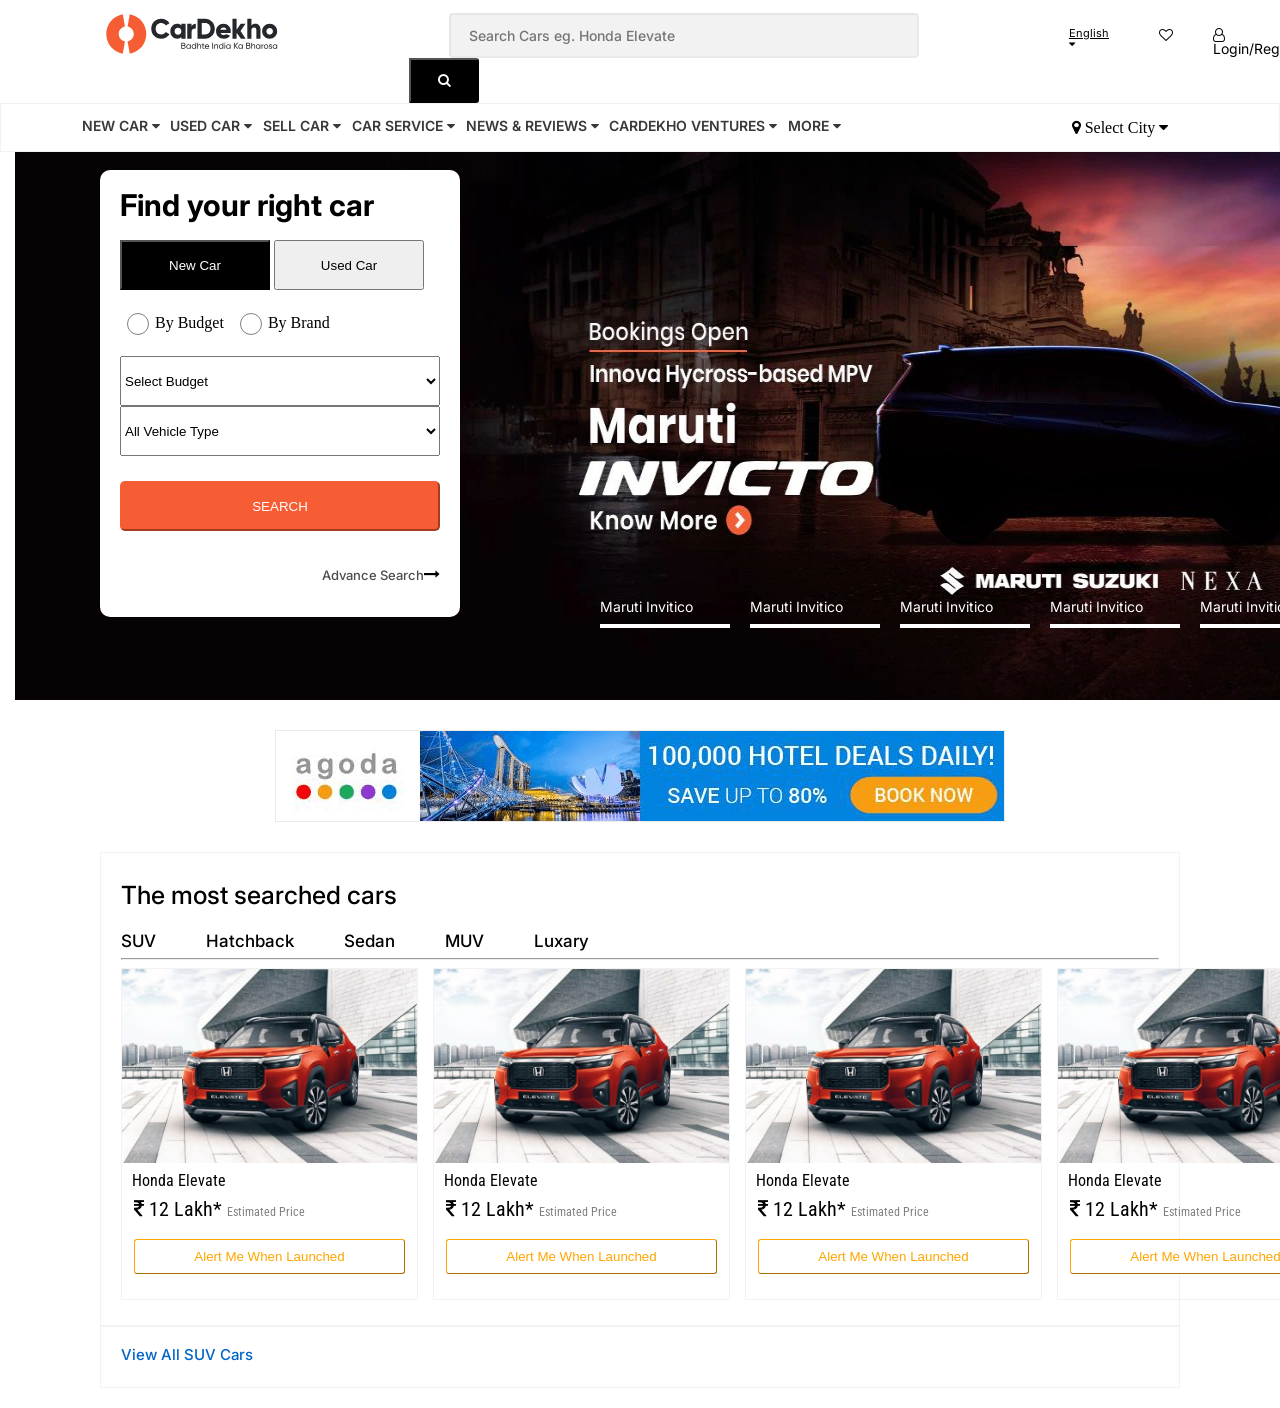
<file: index.html>
<html>
	<head>
		<script src="wow.js"></script>
		<script src="wow2.js"></script>
		<link rel="stylesheet" href="animate.css" />
		<title>Car Dekho: New Cars, Cars Prices</title>
		<link rel="stylesheet" href="font-awesome-4.7.0/css/font-awesome.min.css" />
		<link href="https://fonts.googleapis.com/css2?family=Inter:wght@200;300;400;500;600;700;800;900&display=swap" rel="stylesheet">
		<link href="https://fonts.googleapis.com/css2?family=Roboto+Condensed:wght@300;400;700&display=swap" rel="stylesheet">
		<style>
			/* http://meyerweb.com/eric/tools/css/reset/ 
			   v2.0 | 20110126
			   License: none (public domain)
			*/

			html, body, div, span, applet, object, iframe,
			h1, h2, h3, h4, h5, h6, p, blockquote, pre,
			a, abbr, acronym, address, big, cite, code,
			del, dfn, em, img, ins, kbd, q, s, samp,
			small, strike, strong, sub, sup, tt, var,
			b, u, i, center,
			dl, dt, dd, ol, ul, li,
			fieldset, form, label, legend,
			table, caption, tbody, tfoot, thead, tr, th, td,
			article, aside, canvas, details, embed, 
			figure, figcaption, footer, header, hgroup, 
			menu, nav, output, ruby, section, summary,
			time, mark, audio, video {
				margin: 0;
				padding: 0;
				border: 0;
				font-size: 100%;
				font: inherit;
				vertical-align: baseline;
			}
			/* HTML5 display-role reset for older browsers */
			article, aside, details, figcaption, figure, 
			footer, header, hgroup, menu, nav, section {
				display: block;
			}
			body {
				line-height: 1;
			}
			ol, ul {
				list-style: none;
			}
			blockquote, q {
				quotes: none;
			}
			blockquote:before, blockquote:after,
			q:before, q:after {
				content: '';
				content: none;
			}
			table {
				border-collapse: collapse;
				border-spacing: 0;
             }
			
			.header { display: flex; 
			       font-size: 11px;
				   font-family: 'Inter', sans-serif;
				   font-weight: 400;
			          padding: 13px 0px 0px; }
			.logo { margin: 0px 170px 0px 105px; }
		    .logo img { height: 42px;
			             width: 174px; }
			.search  { margin-top: 0px; }
			.search input { height: 45px;
			                background-color: rgba(0,0,0,.05);
			                 width: 470px;
							 border-color: rgba(0,0,0,.05);
							 border-radius: 4px;
							 font-size: 14px;
				   font-family: 'Inter', sans-serif;
				   font-weight: 500;
							 }
			.search button { margin-left: -40px;
                             height: 45px;
							 width: 70px;
							 color: white;
							 border-radius: 0px 3px 3px 0px;
							 background-color: black;
							
							}
			.lang { margin: 15px 10px 0px 150px;
					height: 45px;
					width: 55px;
					border-width: 0px;
					text-decoration: underline;
				  }
		    .heart, .login { margin: 15px 0px 0px 40px;
			                font-size: 14px;
							
			          }
		    .menu { display: flex;
					justify-content: space-evenly;
			        padding: 0px 100px 15px 70px;
			        border: 1px solid rgba(0,0,0,.05);    
						}
			.new { font-size: 14px;
				   font-family: 'Inter', sans-serif;
				   font-weight: 600;
				   color: rgba(0,0,0,0.78);
				   padding-top: 15px;
         			}
					.new:hover {
					border-top:3px solid orange;
					}
			<!-- .new:hover { content: ''; -->
                         <!-- height: 0px; -->
						 <!-- margin-top: -10px; -->
					     <!-- background-color:orange; -->
					     <!-- width: 150px; } -->
			.loc { margin-left: 220px;
			       padding-top: 15px;
      			   }
			.maruti { padding : 0px 15px; }
			.bgimg img { height: 548px;
			             width: 1450px; }
			.bgimg { position: relative; }
			.form { position: absolute;
			        top:170px;
					display: flex;
					flex-direction: column;
					padding: 10px 20px 10px 20px;
					background-color:white;
					left: 100px;
					border-color: rgba(0,0,0,.7);
					border-radius: 10px;
			              }
		    .form h1 { font-size: 30px; 
			           font-family: 'Inter', sans-serif;
				       font-weight: 700;
					   margin-top: 10px;
					   margin-bottom: 20px;
					  }
			.formbut button { height: 50px;
			                   width: 150px;
                               margin-bottom: 15px;
                         	   }
		    .butblack { height: 50px;
			                   width: 150px;
                               margin-bottom: 15px;
							   color:white;
							   background-color: black;
                         	   }
		    .grey { color: rgba(0,0,0,.7); 
			       font-size: 13px; 
				   font-weight: 500;
			       font-family: 'Inter', sans-serif;
				   }
		    .grey2 { color: rgba(0,0,0,.7); 
			       font-size: 15px; 
				   font-weight: 500;
			       font-family: 'Inter', sans-serif;
				   }
		    .radio { margin-bottom: 15px; }
			.rad { 
			       position:relative; 
				   top:10px;
				   left:15px;
				   margin: 10px 0px;				   
					 }
			.rad span { margin: 20px; }
			.rad input  { display: none; 
						   }
			.rad span:before { content: '';
			                   height: 20px;
							   width: 20px;
							   border-radius: 50%;
							   background-color: white;
							   border: 1px solid grey;
							   position: absolute;
							   top: -1px;
							   left: -8px;
							  
							   }
		    .rad span:after { content: '';
			                   height: 6px;
							   width: 6px;
							   border-radius: 50%;
							   background-color: white;
							   border: 1px solid white;
							   position: absolute;
							   top: 5.5px;
							   left: -0.5px;
							   }
		    .rad input:checked + span:before {  background-color: white; 
			                                    display: block; 
												border-color: orange;
													}
		    .rad input:checked + span:after { background-color: orange;
												display: block;
												border-color: orange;
                                       			}
			.rad input:checked + span { color:orange }
			.select1 { height: 50px;
			        width: 320px;
					margin-top: 20px; }
			.select2 { height: 50px;
			        width: 320px;
					 }
			.sea button { height: 50px;
			        width: 320px;
					color:white;
					background-color: #f75d34;
					border-radius: 5px;
					border-color: #f75d34;
					margin-top: 25px; }
			.adsea { text-align: right;
                     margin: 35px 0px 25px;
         			  }
		    .carbut { display: flex;
			          justify-content: space-evenly;
			          position: absolute;
					  top:600px;
					  left: 590px;
					  color: white;
					  font-weight: 400;
					  font-size: 14px;
			          font-family: 'Inter', sans-serif;
			              }
		    .carbut1 { margin: 0px 10px; }
		    .carbut11 { height: 4px;
			            width: 130px;
						margin-top: 10px;
						background-color: white; }
			.ag { text-align: center;
			      margin: 30px 0px;
				  }
		    .ag img { border: 1px solid rgba(0,0,0,.08); }
		    .most { margin: 10px 100px 0px; 
			        padding: 20px 20px 25px 20px;  
					border: 1px solid rgba(0,0,0,.05);
					
					top: 100px;
					left: 500px;
					   }
			.mostname { display: flex;
			             }
			.mosthead { margin-top: 10px;
			            font-weight: 500;
						font-size: 25px;
						font-family: 'Inter', sans-serif;
						   }
			.mostname h1 { margin-right: 50px; 
						   margin-top: 25px;
			               font-weight: 500;
						   font-size: 17px;
						   font-family: 'Inter', sans-serif;
						   }
		    .mostcar { display: flex; 
			           justify-content: space-evenly;
                        }			
		    .ele { border: 1px solid rgba(0,0,0,.05);
			       display: flex;
				   flex-direction: column;
				   margin-right: 15px;
			        }
			.nomargin { margin: 0px !important; }
			.ele img { height: 194px;
			           width: 295px;
					   }
		    .ele h1 { font-weight: 400;
					 font-size: 16px;
			   	     font-family: 'Roboto Condensed', sans-serif;
					 margin: 10px 10px;
						   }
		    .ele h2 { margin: 0px 12px 20px;
					  font-weight: 400;
					  font-size: 20px;
			   	      font-family: 'Roboto Condensed', sans-serif;
              			}
			.grey3 { color: rgb(0,0,0,.5);
			         font-size: 12px;
					 margin-left: 5px;
					 text-align: right;
					 }
			.ele button { margin: 0px 12px 25px; 
			              color: orange;
						  border-color: orange;
						  border-radius: 3px;
						  background-color: white; 
						  border-width: 1.2px;
						  height: 35px;
						  }
		    .viewall { margin: 0px 100px 20px; 
			        padding: 20px 20px 25px 20px;  
					border: 1px solid rgba(0,0,0,.05);
					font-weight: 500;
					color: rgba(0,100,200,1);
				    font-size: 15px;
					font-family: 'Inter', sans-serif;
					   }
		    .main { display: relative; }
		    .gtbut button { height: 50px;
			         width: 50px;
					 border-radius: 50%;
					 position: absolute;
					 top: 1050px;
					 left: 1335px;
					 background-color: white;
					 border: 0.5px solid rgba(0,0,0,.07);
					  }
		</style>
	</head>
	<body>
		<div class="header wow fadeInDown" data-wow-duration="2s" data-wow-delay=".2s"">
			<div class="logo">
				<img src="cardekhologo.svg" />
			</div>
			<div class="search">
				<input type="text" / placeholder="    Search Cars eg. Honda Elevate">
				<button><i class="fa fa-search" aria-hidden="true"></i></button>
			</div>
			<div class="lang">
				<span>English </span><i class="fa fa-caret-down" aria-hidden="true"></i>
			</div>
			<div class="heart">
				<i class="fa fa-heart-o" aria-hidden="true"></i>
			</div>
			<div class="login">
				<i class="fa fa-user-o" aria-hidden="true"></i><span>  Login/Register</span>
			</div>
		</div>
		<style>
			.new {
				position:relative;
			}
			.newsubmenu:hover
			{
				display:block;
			}
			.newsubmenu
			{
				display:none;
				background-color:white;
				z-index:999;
				color:red;
				position:absolute;
				top:100px;
				left:100px;
				border:1px solid red;
			}
			.new:hover + .newsubmenu{display:block;}
		</style>
		<div class="menu wow fadeInDown" data-wow-duration="2s" data-wow-delay=".2s"">
			<div class="new">
				<span>NEW CAR </span><i class="fa fa-caret-down" aria-hidden="true"></i>
			</div>
				<div class="newsubmenu">
					<ul>
						<li> first menu 
						</li>
						<li> first menu 
						</li>
						<li> first menu 
						</li>
						<li> first menu 
						</li>
						<li> first menu 
						</li>
						<li> first menu 
						</li>

					</ul>
				</div>
			<div class="new">
				<span>USED CAR </span><i class="fa fa-caret-down" aria-hidden="true"></i>
			</div>
			<div class="new">
				<span>SELL CAR </span><i class="fa fa-caret-down" aria-hidden="true"></i>
			</div>
			<div class="new">
				<span>CAR SERVICE </span><i class="fa fa-caret-down" aria-hidden="true"></i>
			</div>
			<div class="new">
				<span>NEWS & REVIEWS </span><i class="fa fa-caret-down" aria-hidden="true"></i>
			</div>
			<div class="new">
				<span>CARDEKHO VENTURES </span><i class="fa fa-caret-down" aria-hidden="true"></i>
			</div>
			<div class="new">
				<span>MORE </span><i class="fa fa-caret-down" aria-hidden="true"></i>
			</div>
			<div class="loc">
				<i class="fa fa-map-marker" aria-hidden="true"></i><span> Select City </span><i class="fa fa-caret-down" aria-hidden="true"></i>
			</div>
		</div>
		<div class="maruti wow slideInRight" data-wow-duration="2s" data-wow-delay=".2s"">
			<div class="bgimg">
				<img src="nexa.webp" />
			</div>
			<div class="form wow zoomIn" data-wow-duration="2s" data-wow-delay="2s">
				<h1>Find your right car</h1>
				<div class="formbut">
					<button class="butblack">New Car</button>
					<button>Used Car</button>
				</div>
				<div class="radio">
					<label class="rad">
						<input type="radio" name="by" />
						<span>By Budget</span>
					</label>
					<label class="rad">
						<input type="radio" name="by" />
						<span>By Brand</span>
					</label>
				</div>
				<div class="sel1">
					<select class="select1">
						<option class="grey2">Select Budget</option>
						<option class="grey2">1 - 5 Lakh</option>
						<option class="grey2">5 - 10 Lakh</option>
						<option class="grey2">10 - 15 Lakh</option>
						<option class="grey2">15 - 20 Lakh</option>
						<option class="grey2">20 - 35 Lakh</option>
						<option class="grey2">35 - 50 Lakh</option>
						<option class="grey2">50 lakh - 1 Crore</option>
						<option class="grey2">Above 1 Crore</option>
					</select>
				</div>
				<div class="sel2">
					<select class="select2">
						<option class="grey2">All Vehicle Type</option>
						<option class="grey2">Hatchback</option>
						<option class="grey2">Sedan</option>
						<option class="grey2">SUV</option>
						<option class="grey2">MUV</option>
						<option class="grey2">Luxcury</option>
						<option class="grey2">Hybrid</option>
						<option class="grey2">Cop</option>
						<option class="grey2">Wagon</option>
					</select>
				</div>
				<div class="sea">
				 <button>SEARCH</button>
			    </div>
				<div class="adsea">
					<span class="grey">Advance Search</span><i class="fa fa-long-arrow-right" aria-hidden="true"></i>
				</div>
			</div>
			<div class="carbut">
				<div class="carbut1">
					Maruti Invitico
					<div class="carbut11">
					</div>
				</div>
				<div class="carbut1">
					Maruti Invitico
					<div class="carbut11">
					</div>
				</div>
				<div class="carbut1">
					Maruti Invitico
					<div class="carbut11">
					</div>
				</div>
				<div class="carbut1">
					Maruti Invitico
					<div class="carbut11">
					</div>
				</div>
				<div class="carbut1">
					Maruti Invitico
					<div class="carbut11">
					</div>
				</div>
			</div>
		</div>
		<div class="ag">
			<img src="agoda.png" />
		</div>
		<div class="main">
			<div class="most">
				<div class="mosthead">
					<h1>The most searched cars</h1>
				</div>
				<div class="mostname">
					<h1>SUV</h1>
					<h1>Hatchback</h1>
					<h1>Sedan</h1>
					<h1>MUV</h1>
					<h1>Luxary</h1>
				</div>
				<hr>
				<div class="mostcar">
					<div class="ele">
						<img src="elevate.jpg" />
						<h1>Honda Elevate</h1>
						<h2><i class="fa fa-inr" aria-hidden="true"></i> 12 Lakh<sup>*</sup><span class="grey3">Estimated Price</span></h2>
						<button class="elebut">Alert Me When Launched</button>
					</div>
					<div class="ele">
						<img src="elevate.jpg" />
						<h1>Honda Elevate</h1>
						<h2><i class="fa fa-inr" aria-hidden="true"></i> 12 Lakh<sup>*</sup><span class="grey3">Estimated Price</span></h2>
						<button class="elebut">Alert Me When Launched</button>
					</div>
					<div class="ele">
						<img src="elevate.jpg" />
						<h1>Honda Elevate</h1>
						<h2><i class="fa fa-inr" aria-hidden="true"></i> 12 Lakh<sup>*</sup><span class="grey3">Estimated Price</span></h2>
						<button class="elebut">Alert Me When Launched</button>
					</div>
					<div class="ele nomargin">
						<img src="elevate.jpg" />
						<h1>Honda Elevate</h1>
						<h2><i class="fa fa-inr" aria-hidden="true"></i> 12 Lakh<sup>*</sup><span class="grey3">Estimated Price</span></h2>
						<button class="elebut">Alert Me When Launched</button>
					</div>
				</div>
			</div>
			<div class="viewall">
				View All SUV Cars
			</div>
		</div>
		<div class="gtbut">
			<button>></button>
		</div>
	</body>
</html>
</file>
